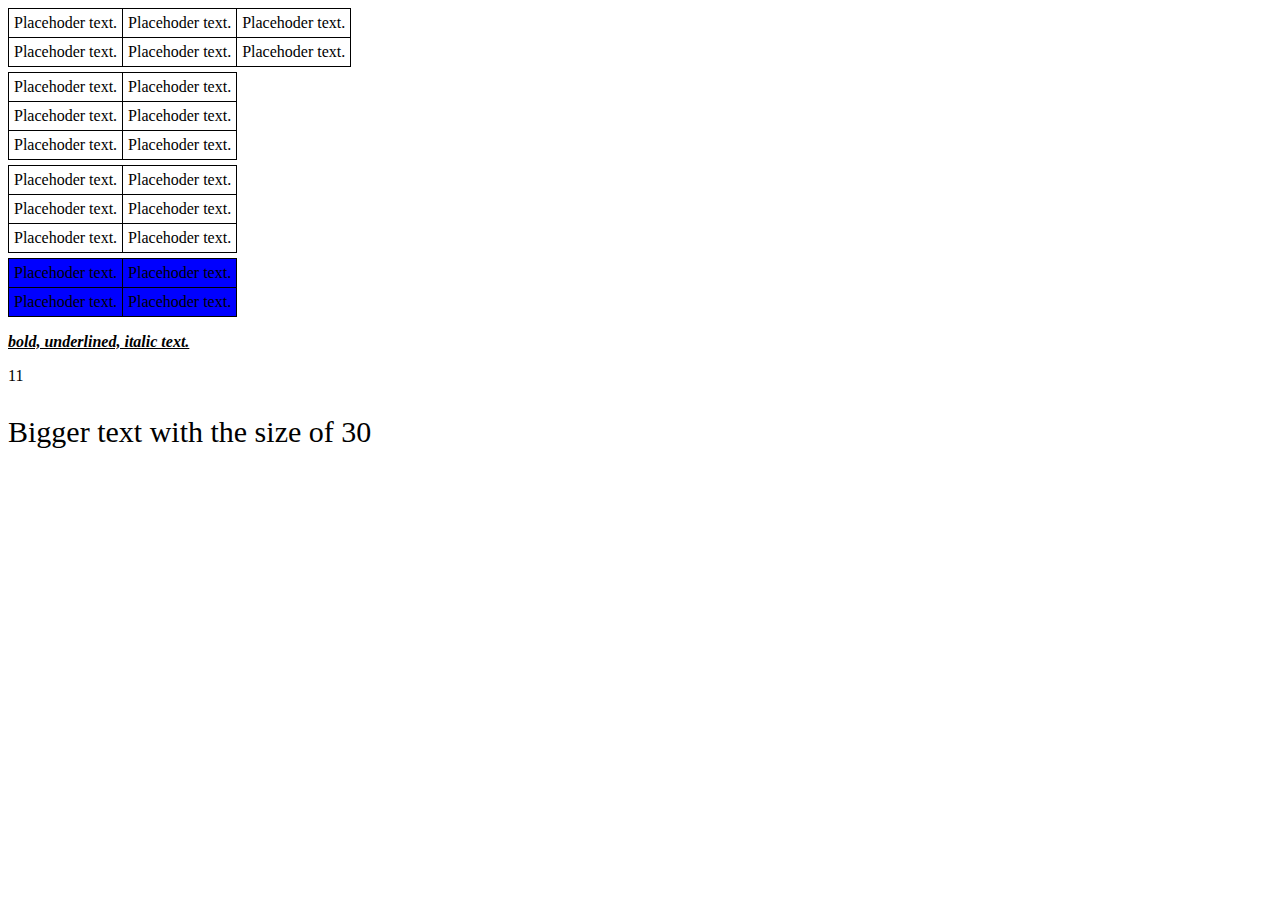
<file: work1/index.html>
<!DOCTYPE html>
<html lang="en">
<head>
    <meta charset="UTF-8">
    <meta name="viewport" content="width=device-width, initial-scale=1.0">
    <link rel="stylesheet" href="style.css">
    <title>Work1</title>
</head>
<body>
    <div id="table"></div>
    
    <script src="index.js"></script>
</body>
</html>
</file>
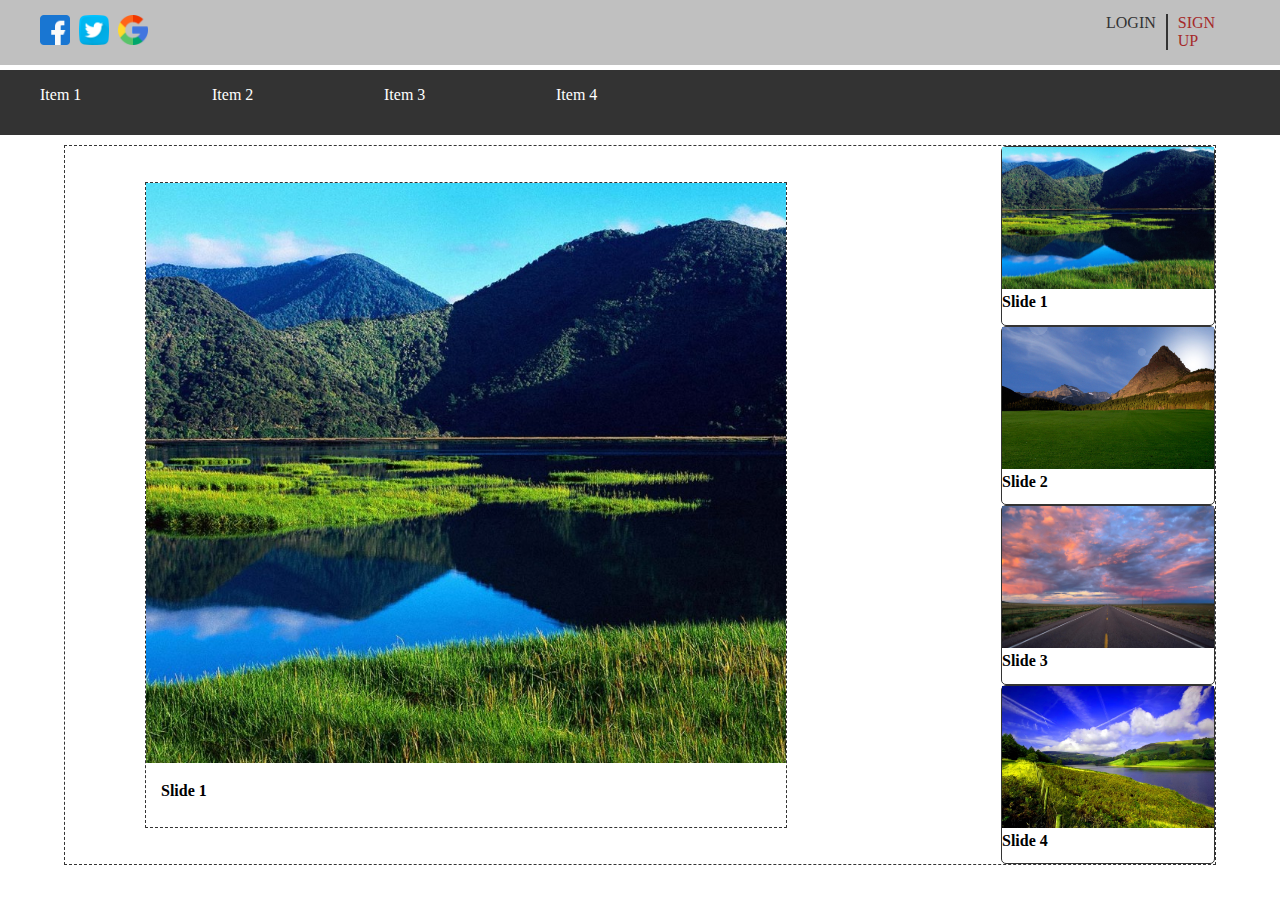
<file: work13/index.html>
<!DOCTYPE html>
<html lang="en">
  <head>
    <meta charset="UTF-8" />
    <meta http-equiv="X-UA-Compatible" content="IE=edge" />
    <meta name="viewport" content="width=device-width, initial-scale=1.0" />
    <link rel="stylesheet" href="style.css" />
    <title>Page</title>
  </head>
  <body>
    <header>
      <div class="links-social">
        <div class="icons">
          <img src="images/facebook.png" />
          <img src="images/twitter.png" />
          <img src="images/google.png" />
        </div>
        <div class="links">
          <a href="#">LOGIN</a>
          <a href="#">SIGN UP</a>
        </div>
      </div>
      <nav>
        <ul class="parent">
          <li><a href="#">Item 1</a></li>
          <li>
            <a href="#">Item 2</a>
            <ul class="child">
              <li><a href="#">Item 2.1</a></li>
              <li><a href="#">Item 2.2</a></li>
              <li><a href="#">Item 2.3</a></li>
            </ul>
          </li>
          <li><a href="#">Item 3</a></li>
          <li><a href="#">Item 4</a></li>
        </ul>
      </nav>
    </header>

    <main class="main">
      <div class="main-slide">
        <img src="images/img1.jpg" />
        <h4>Slide 1</h4>
      </div>
      <div class="slides">
        <div class="slide">
          <img src="images/img1.jpg" />
          <h4>Slide 1</h4>
        </div>
        <div class="slide">
          <img src="images/img2.jpg" />
          <h4>Slide 2</h4>
        </div>
        <div class="slide">
          <img src="images/img3.jpg" />
          <h4>Slide 3</h4>
        </div>
        <div class="slide">
          <img src="images/img4.jpg" />
          <h4>Slide 4</h4>
        </div>
      </div>
    </main>
    <script src="jquery-3.5.1.min.js"></script>
    <script src="app.js"></script>
  </body>
</html>
</file>
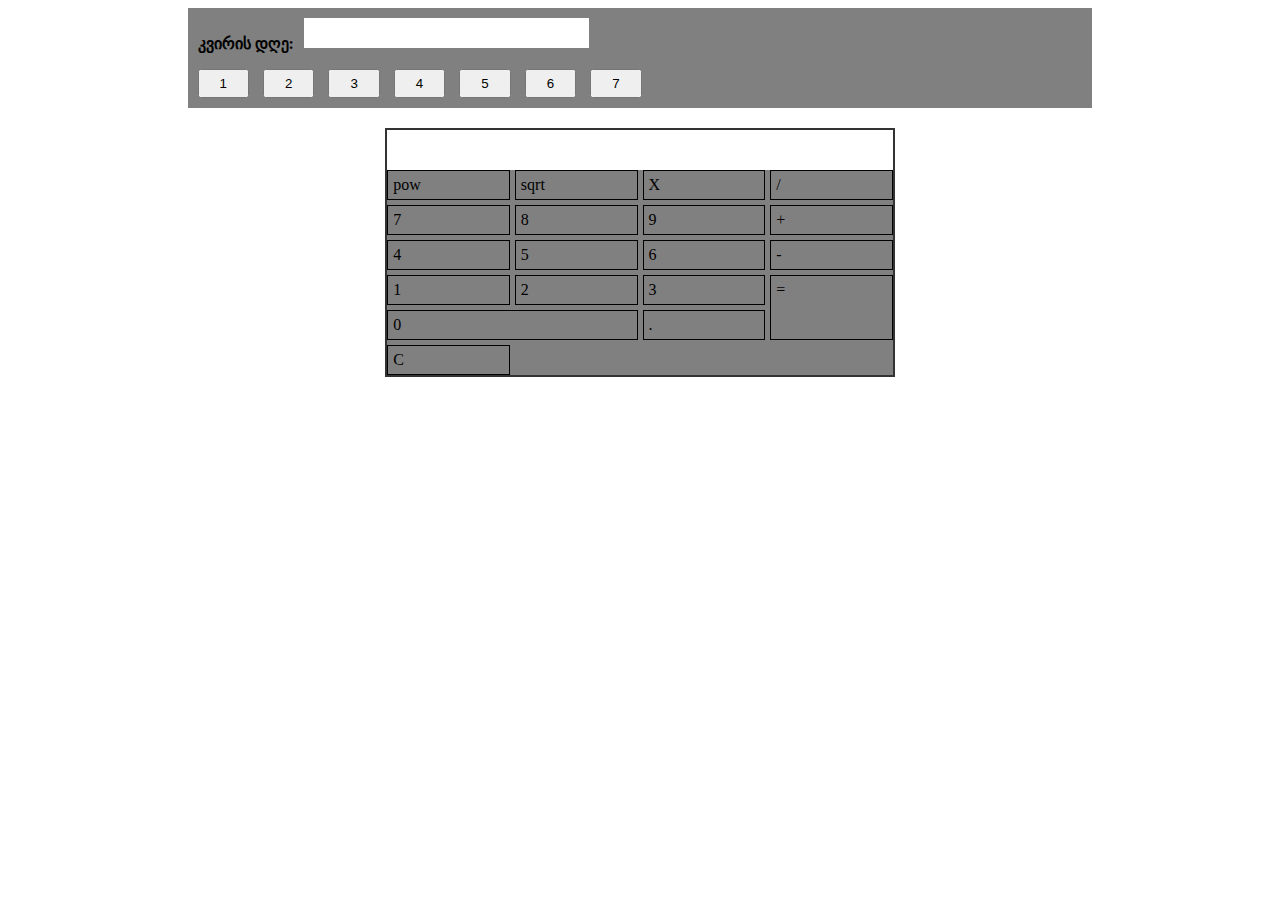
<file: work6/index.html>
<!DOCTYPE html>
<html lang="en">
<head>
    <meta charset="UTF-8">
    <meta name="viewport" content="width=device-width, initial-scale=1.0">
    <link rel="stylesheet" href="style.css">
    <title>Work 7</title>
</head>
<body>
    <div class="container">
        <div class="week-display">
            <p>კვირის დღე:</p>
            <p id="display"></p>
        </div>
        <div>
            <button>1</button>
            <button>2</button>
            <button>3</button>
            <button>4</button>
            <button>5</button>
            <button>6</button>
            <button>7</button>
        </div>
    </div>

    <div class="calculator">
        <div class="header"></div>
        <div class="buttons" id="buttons">
            <div>pow</div>
            <div>sqrt</div>
            <div>X</div>
            <div>/</div>
            <div class="num">7</div>
            <div class="num">8</div>
            <div class="num">9</div>
            <div>+</div>
            <div class="num">4</div>
            <div class="num">5</div>
            <div class="num">6</div>
            <div>-</div>
            <div class="num">1</div>
            <div class="num">2</div>
            <div class="num">3</div>
            <div class="span-2-v">=</div>
            <div class="span-2-h">0</div>
            <div>.</div>
            <div>C</div>
        </div>
    </div>
    <script src="index.js"></script>
</body>
</html>
</file>
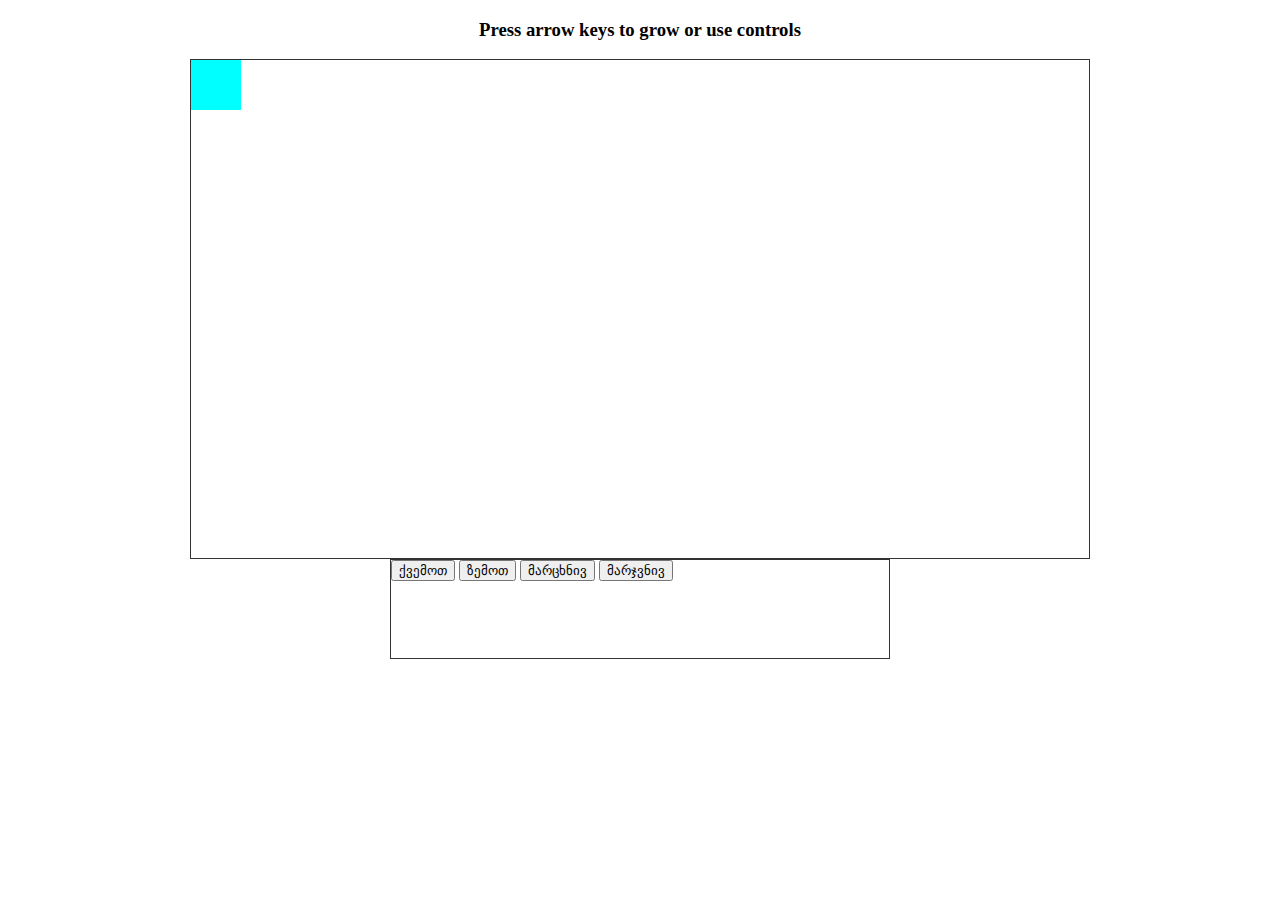
<file: work9/index.html>
<!DOCTYPE html>
<html lang="en">
  <head>
    <meta charset="UTF-8" />
    <meta name="viewport" content="width=device-width, initial-scale=1.0" />
    <link rel="stylesheet" href="style.css" />
    <title>Work 9</title>
  </head>
  <body>
    <h3>Press arrow keys to grow or use controls</h3>
    <div class="board">
      <div id="square" class="square"></div>
    </div>
    <div class="controls">
      <button class="btn" value="b">ქვემოთ</button>
      <button class="btn" value="u">ზემოთ</button>
      <button class="btn" value="l">მარცხნივ</button>
      <button class="btn" value="r">მარჯვნივ</button>
    </div>
    <script src="index.js"></script>
  </body>
</html>
</file>
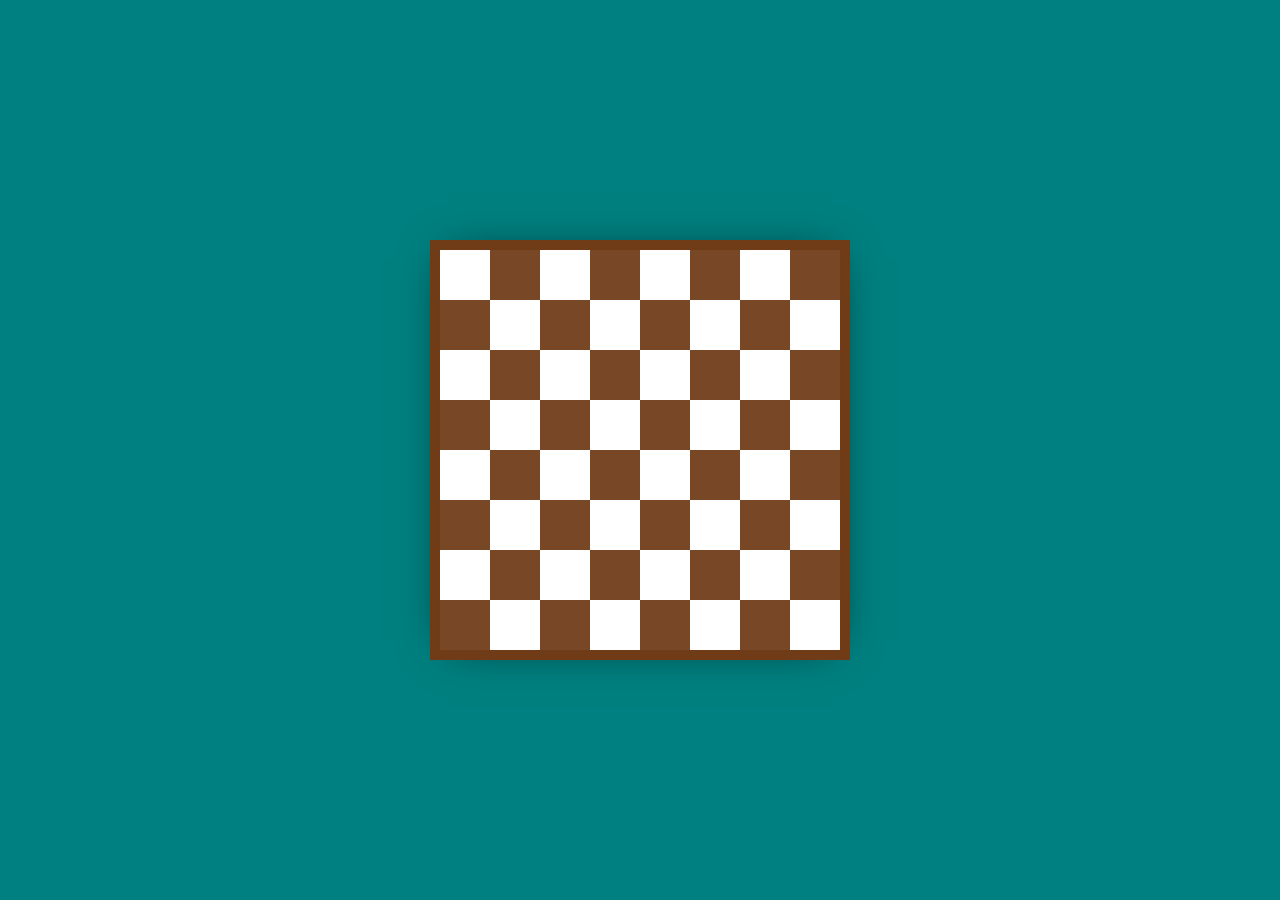
<file: work11/chessboard/index.html>
<!DOCTYPE html>
<html lang="en">
  <head>
    <meta charset="UTF-8" />
    <meta http-equiv="X-UA-Compatible" content="IE=edge" />
    <meta name="viewport" content="width=device-width, initial-scale=1.0" />
    <link rel="stylesheet" href="style.css" />
    <title>Canvas</title>
  </head>
  <body>
    <canvas id="canvas" width="400" height="400"></canvas>
    <script src="app.js"></script>
  </body>
</html>
</file>
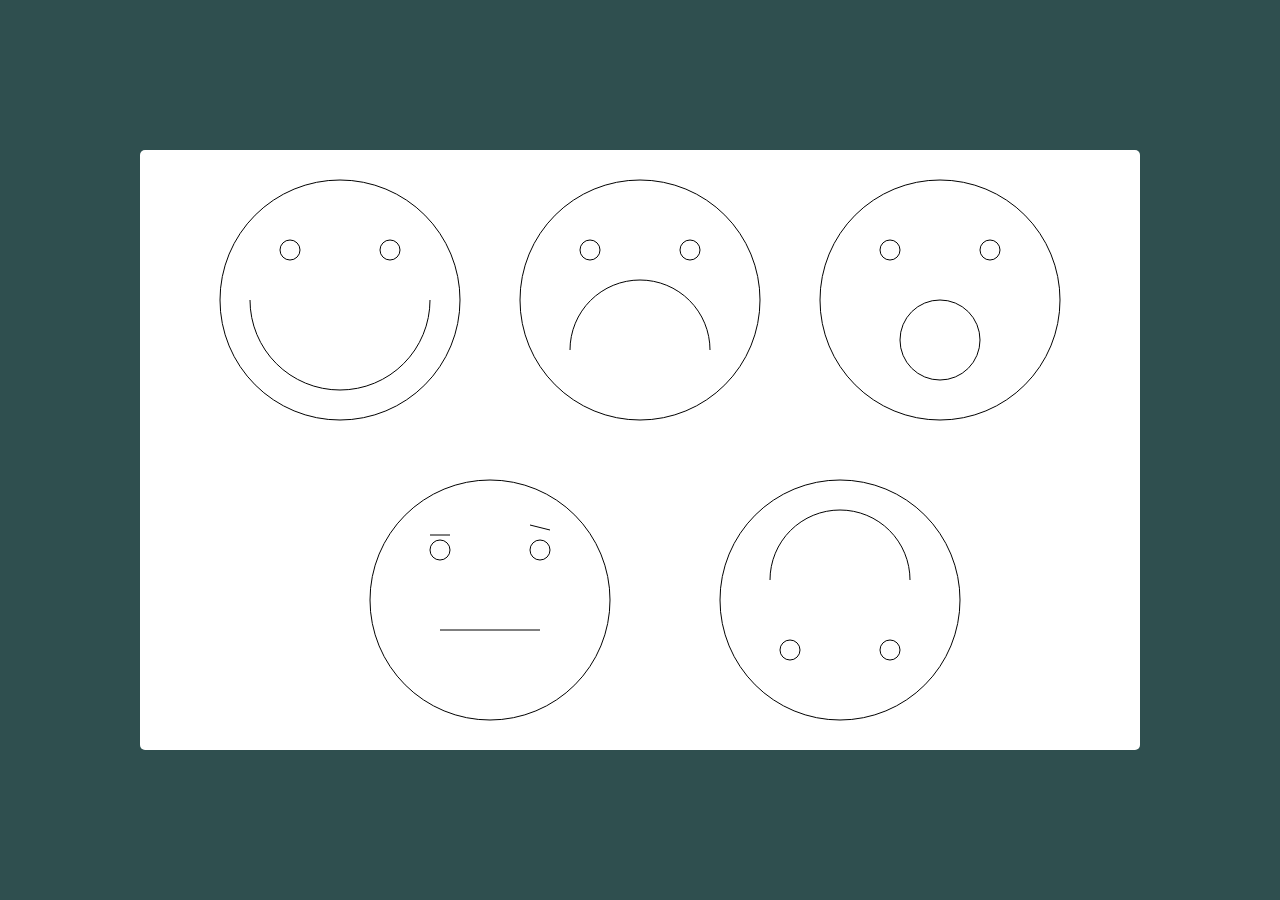
<file: work11/emojies/index.html>
<!DOCTYPE html>
<html lang="en">
  <head>
    <meta charset="UTF-8" />
    <meta name="viewport" content="width=device-width, initial-scale=1.0" />
    <link rel="stylesheet" href="style.css" />
    <title>Canvas</title>
  </head>
  <body>
    <canvas id="canvas"></canvas>

    <script src="app.js"></script>
  </body>
</html>
</file>
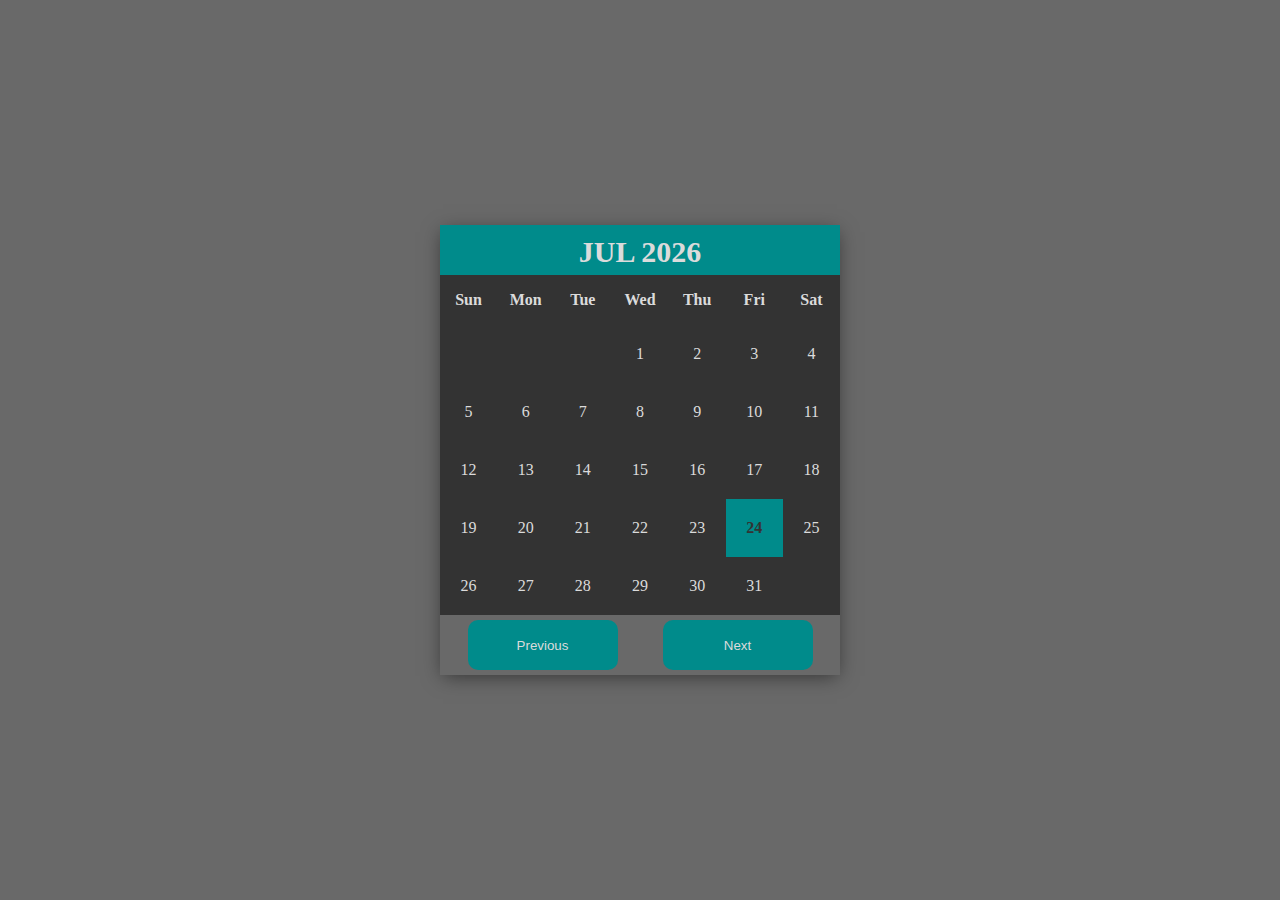
<file: work7/calendar.html>
<!DOCTYPE html>
<html lang="en">
<head>
    <meta charset="UTF-8">
    <meta name="viewport" content="width=device-width, initial-scale=1.0">
    <link rel="stylesheet" href="calendar_style.css">
    <title>Calendar</title>
</head>
<body>
    <div class="container">
        <div class="calendar">
            <div class="display-date"><h2 id="header"></h1></div>
            <div class="display-weekdays">
                <div class="weekday">Sun</div>
                <div class="weekday">Mon</div>
                <div class="weekday">Tue</div>
                <div class="weekday">Wed</div>
                <div class="weekday">Thu</div>
                <div class="weekday">Fri</div>
                <div class="weekday">Sat</div>
            </div>
            <div class="display-days"></div>
            <div class="button-wrapper">
                <button class="prev" id="prev">Previous</button>
                <button class="next" id="next">Next</button>
            </div>
        </div>
    </div>
    <script src="calendar.js"></script>
</body>
</html>
</file>
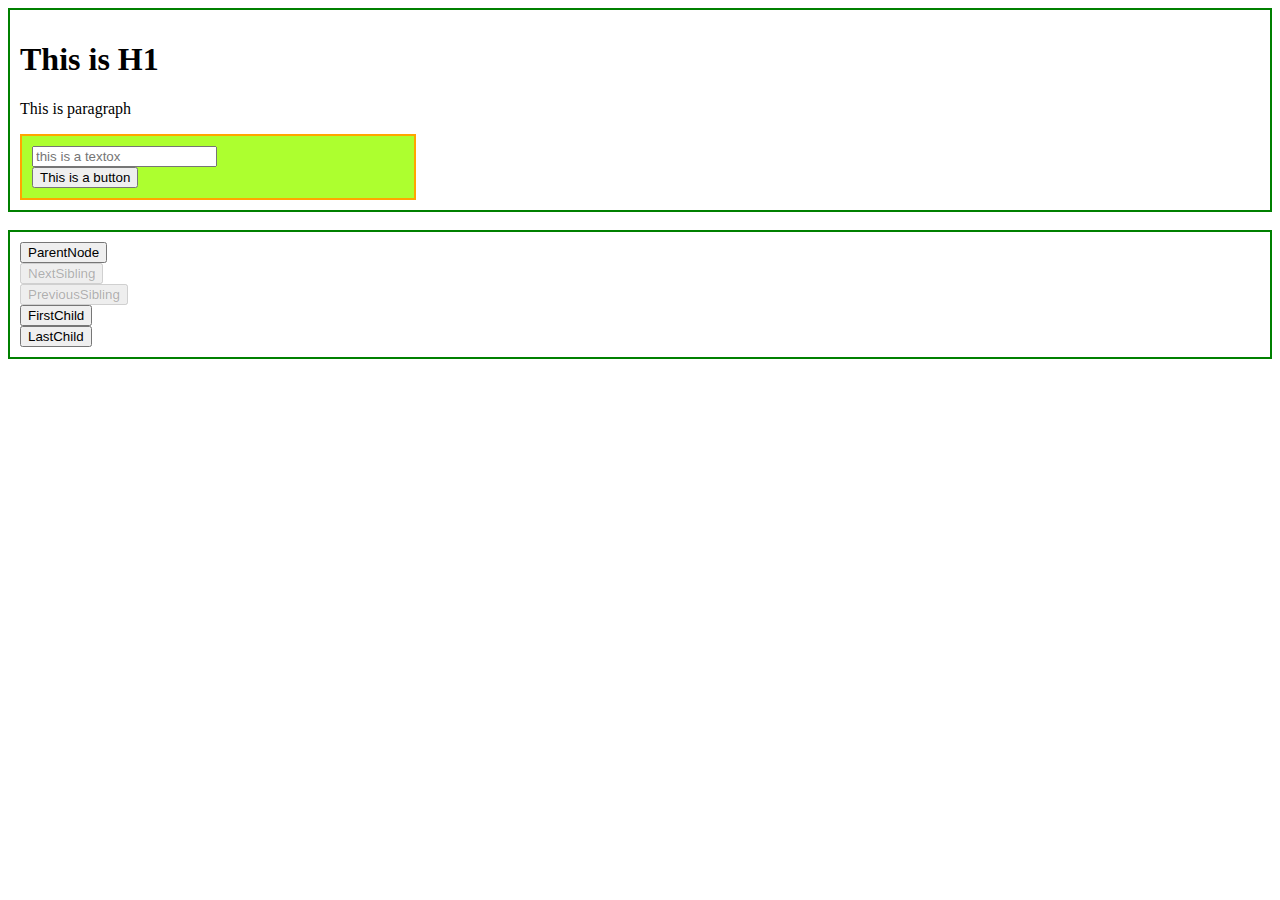
<file: work7/form.html>
<!DOCTYPE html>
<html lang="en">
<head>
    <meta charset="UTF-8">
    <meta name="viewport" content="width=device-width, initial-scale=1.0">
    <link rel="stylesheet" href="form.css">
    <title>Form</title>
</head>

<body>
    <div>
        <h1>This is H1</h1>
        <p>This is paragraph</p>
        <div>
            <input type="text" placeholder="this is a textox"><br>
            <button>This is a button</button>
        </div>
    </div>
    <br>
    <div>
        <button onclick="changeParentNode()">ParentNode</button><br>
        <button onclick="changeNextSibling()" disabled>NextSibling</button><br>
        <button onclick="changePreviousSibling()" disabled>PreviousSibling</button><br>
        <button onclick="changeFirstChild()">FirstChild</button><br>
        <button>LastChild</button>
    </div>

    <script src="form.js"></script>
</body>
</html>
</file>
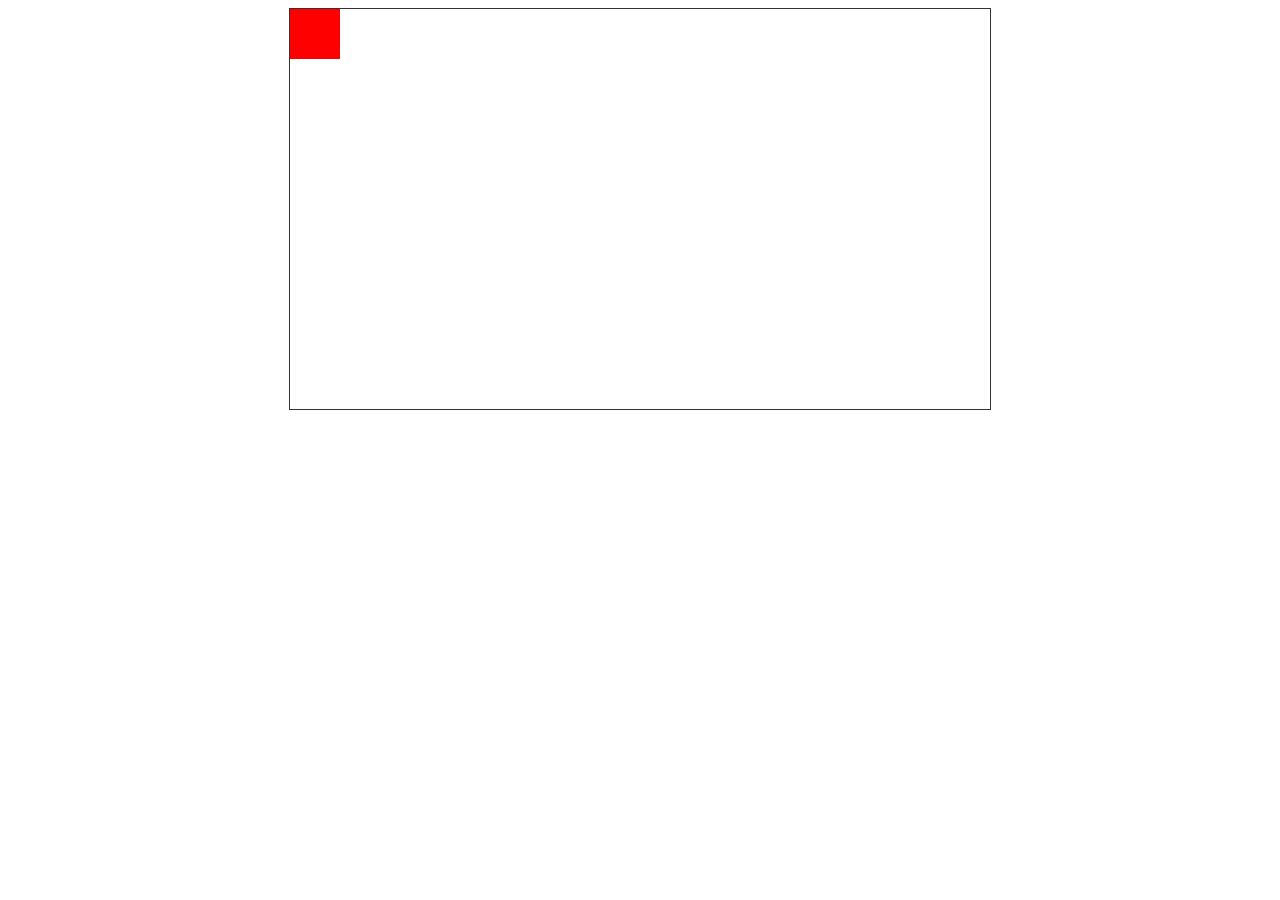
<file: work9/followMouse.html>
<!DOCTYPE html>
<html lang="en">
  <head>
    <meta charset="UTF-8" />
    <meta name="viewport" content="width=device-width, initial-scale=1.0" />
    <title>Follow mouse</title>
    <style>
      .board {
        width: 700px;
        height: 400px;
        margin: auto;
        position: relative;
        border: 1px solid #333;
        overflow: hidden;
      }
      .box {
        position: absolute;
        width: 50px;
        height: 50px;
        background-color: red;
      }
    </style>
  </head>
  <body>
    <div class="board">
      <div class="box"></div>
    </div>
    <script>
      const board = document.querySelector(".board");
      const box = document.querySelector(".box");
      box.style.left = "0px";
      box.style.top = "0px";

      const move = (e) => {
        if (board !== e.target) return;
        console.log(e);
        if (e.layerX < 2 || e.layerY < 2) {
          box.style.display = "none";
          return;
        }
        box.style.display = "block";
        box.style.left = e.layerX + "px";
        box.style.top = e.layerY + "px";
      };

      board.addEventListener("mousemove", move);
    </script>
  </body>
</html>
</file>
<file: work1/style.css>
.bui {
    font-style: italic;
    font-weight: bold;
    text-decoration: underline;
}

table {
    border: 1px solid black;
    border-collapse: collapse;
    margin-bottom: 5px;
}

td {
    border: 1px solid black;
    padding: 5px;
}
</file>
<file: work13/style.css>
* {
    box-sizing: border-box;
    margin: 0;
    padding: 0;
}

a {
    text-decoration: none;
}

header {
    width: 100%;
    height: 15vh;
}

.links-social {
    width: 100%;
    height: 48%;
    padding: 5px 40px;
    background-color: silver;
    display: flex;
    justify-content: space-between;
    align-items: center;
}

.links-social .icons img {
    width: 30px;
    height: 30px;
    margin-right: 5px;
}

.links-social .links {
    width: 12%;
    display: flex;
    justify-content: space-between;
}

.links-social .links a {
    padding: 0 10px;
}
.links-social .links a:nth-child(1) {
    color: #333;
    border-right: 1px solid #333;
}
.links-social .links a:nth-child(2) {
    color: brown;
    border-left: 1px solid #333;
}

/* navbar */
nav {
    width: 100%;
    height: 48%;
    position: relative;
    background-color: #333;
    margin-top: 5px;
}

nav ul.parent {
    width: 60%;
    height: 100%;
    position: absolute;
    padding: 0 40px;
    display: flex;
    justify-content: space-between;
    align-items: center;
    list-style-type: none;
}

nav ul.parent li {
    width: 25%;
    height: 100%;
}

nav ul.parent li a {
    width: 100%;
    height: 100%;
    padding: 16px 0;
    display: block;
    color: #fff;
    text-decoration: none;
}

nav ul.parent ul.child {
    display: none;
    list-style-type: none;
    background-color: #333;
}

nav ul.parent ul.child li {
    width: 100%;
}
nav ul.parent ul.child li a {
    padding: 10px 10px;
}
nav ul.parent ul.child li a:hover {
    background-color: rgb(37, 37, 37);
}

/* main */
main {
    width: 90%;
    height: 80vh;
    margin: 0 auto;
    margin-top: 10px;
    padding-left: 80px;
    border: 1px dashed #333;
    display: flex;
    justify-content: space-between;
    align-items: center;
}

.main-slide {
    width: 60%;
    height: 90%;
    border: 1px dashed #333;
}

.main-slide img {
    width: 100%;
    height: 90%;
    object-fit: cover;
}

.main-slide h4 {
    margin: 15px;
}

.slides {
    width: 20%;
    height: 100%;
}
.slide {
    height: 25%;
    border: 1px solid #333;
    border-radius: 5px;
}
 
.slide img {
    width: 100%;
    height: 80%;
    object-fit: cover;
}
</file>
<file: work6/style.css>
.container {
    background-color: grey;
    width: 70%;
    margin: auto;
    padding: 10px;
}

.week-display {
    display: flex;
}

.week-display:first-child {
    font-weight: bold;
}

#display {
    background-color: #fff;
    padding: 10px;
    width: 30%;
    height: 10px;
    margin: 0;
    /* padding: 0; */
    margin-left: 10px;
}

button {
    margin: 0;
    padding: 5px 20px;
    margin-right: 10px;
}

.calculator {
    width: 40%;
    background-color: grey;
    margin: auto;
    margin-top: 20px;
    border: 2px solid #333;
}

.calculator .header {
    width: 100%;
    height: 40px;
    background-color: #fff;
}

.calculator .buttons {
    display: grid;
    grid-template-columns: 1fr 1fr 1fr 1fr;
    grid-gap: 5px;
}

.calculator .buttons div {
    border: 1px solid black;
    padding: 5px;
}

.calculator .buttons div:hover {
    background-color: rgb(117, 117, 117);
}

.span-2-h{
    grid-column: 1/3;
}

.span-2-v{
    grid-column: 4/4;
    grid-row: 4/6;
}
</file>
<file: work9/style.css>
* {
    box-sizing: border-box;
}

h3 {
    text-align: center;
}

.board {
    margin: auto;
    width: 900px;
    height: 500px;
    border: 1px solid #333;
    position: relative;
}

#square {
    background-color: cyan;
    position: absolute;
}

.controls {
    margin: auto;
    width: 500px;
    height: 100px;
    border: 1px solid #333;
}
</file>
<file: work11/chessboard/style.css>
* {
    padding: 0;
    margin: 0;
}

body {
    height: 100vh;
    background-color: teal;
    display: flex;
    justify-content: center;
    align-items: center;
}

canvas {
    background-color: #fff;
    box-shadow: 0px 0px 45px -19px rgba(0,0,0,0.75);
    border: 10px solid #703b17;
}
</file>
<file: work11/emojies/style.css>
* {
    margin: 0;
    padding: 0;
}

body {
    height: 100vh;
    background-color: darkslategray;
    display: flex;
    justify-content: center;
    align-items: center;
}

canvas {
    background-color: #fff;
    border-radius: 5px;
}
</file>
<file: work7/calendar_style.css>
* {
    margin: 0;
    padding: 0;
    box-sizing: border-box
}

html {
    font-size: 10px;
}

.today {
    font-weight: 800;
    background-color: darkcyan;
    color: #333;
}

div.today:hover {
    background-color: rgb(1, 117, 117);
}

.container {
    width: 100%;
    height: 100vh;
    display: flex;
    justify-content: center;
    align-items: center;
    background-color: dimgray;
}

.calendar {
    box-shadow: 0px 4px 19px -3px rgba(0,0,0,0.52);
    width: 40rem;
    height: 45rem;
    color: #dbdbdb;
    font-size: 1.5rem;
}

.display-date {
    text-align: center;
    padding: 1rem;
    height: 5rem;
    background-color: darkcyan;
    font-size: 2rem;
}

.display-weekdays,
.display-days {
    display: grid;
    grid-template-columns: repeat(7, 1fr);
    text-align: center;
    background-color: #333;
    font-size: 1.6rem;
}

.display-weekdays {
    height: 5rem;
    font-weight: 800;
}

.display-days {
    /* height: 35rem; */
}

.day {
    padding: 2rem;
}

.day:hover {
    background-color: rgb(32, 32, 32);
}

.display-weekdays div,
.display-days div {
    align-self: center;
}

.display-days div {
    cursor: pointer;
}

.button-wrapper {
    padding: .5rem;
    display: flex;
    justify-content: space-around;
}

.prev,
.next {
    border: none;
    border-radius: 1rem;
    outline: none;
    height: 5rem;
    width: 15rem;
    cursor: pointer;
    background-color: darkcyan;
    color: #dbdbdb;
}

.prev:hover,
.next:hover {
    background-color: rgba(95, 158, 160, 0.726);
}
</file>
<file: work7/form.css>
div {
    padding: 10px;
    border: 2px solid green;
}

div div {
    border: 2px solid orange;
    background-color: greenyellow;
    width: 30%;
}
</file>
